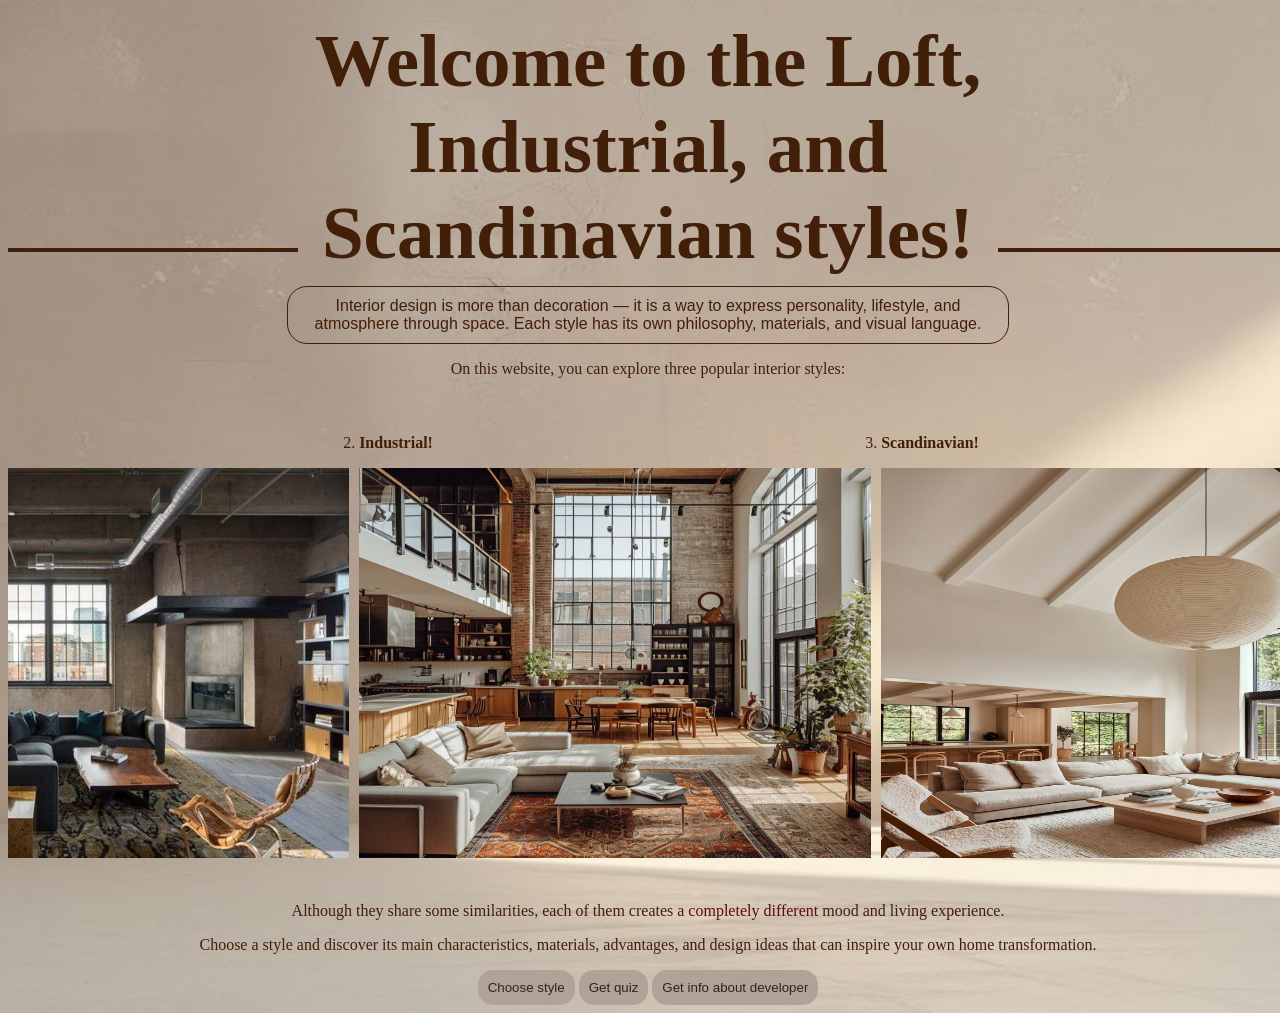
<file: index.html>
<!doctype html>
<html lang="en">
  <head>
    <meta charset="UTF-8" />
    <meta name="viewport" content="width=device-width, initial-scale=1.0" />
    <title>Interior styles</title>
    <link rel="stylesheet" href="./style.css">
  </head>
  <style>
    body{
      text-align: center;
    }
    ol{
      text-align: left;
      margin: 0 auto;
      justify-content: center;
      padding: 0;
      margin: 40px 0 40px;
    }
    </style>
  <body link="blue" vlink="grey" alink="blue" background="./images/background.jpg" style="background-repeat: no-repeat; background-size: cover; ">
    <h1 id="main-title" data-border>
      Interior design styles: Loft, Industrial and Scandinavian
    </h1>
    <p>
      Interior design is more than decoration — it is a way to express
      personality, lifestyle, and atmosphere through space. Each style has its
      own philosophy, materials, and visual language.
    </p>
    <p data-border>
      On this website, you can explore three popular interior styles:
       </p>
      <ol class="pages-list">
        <li class="page"><p><b>Loft</b></p><a href="./loft.html"><img src="./images/loft-example2.jpg" data-current="loft" ></a></li>
        <li class="page"><p><b>Industrial</b></p><a href="./industrial.html"><img src="./images/industrial-example2.jpg" data-current="industrial"  width="512" height="512"></a></li>
        <li class="page"><p><b>Scandinavian</b></p><a href="./scandinavian.html"><img src="./images/scandinavian-example2.jpg" data-current="scandinavian"  width="600" height="734"></a></li>
      </ol>
      </p>
      Although they share some similarities, each of them creates <span style="color:rgb(90, 12, 12); font-weight: 500;"> a completely different</span> mood and living experience.
    </p>
    <p>
      Choose a style and discover its main characteristics, materials,
      advantages, and design ideas that can inspire your own home
      transformation.
    </p>
    <button class="choose-style-button">Choose style</button>
    <button id="quiz" onclick="getQuiz()">Get quiz</button>
    <button class="developer-info">Get info about developer</button>
  </body>
  </html>
  <script src="./script/script.js"></script>
  <script>
    function getQuiz(){
        const style = prompt('Enter your favourite interior style');
    alert(`You entered ${style}`);
    const confirmed = confirm(`Maybe you like another one?`);
    if(confirmed){
      const style = prompt('Enter your another favourite interior style');
      alert(`You entered ${style}`);
    }
    }

  </script>
</file>
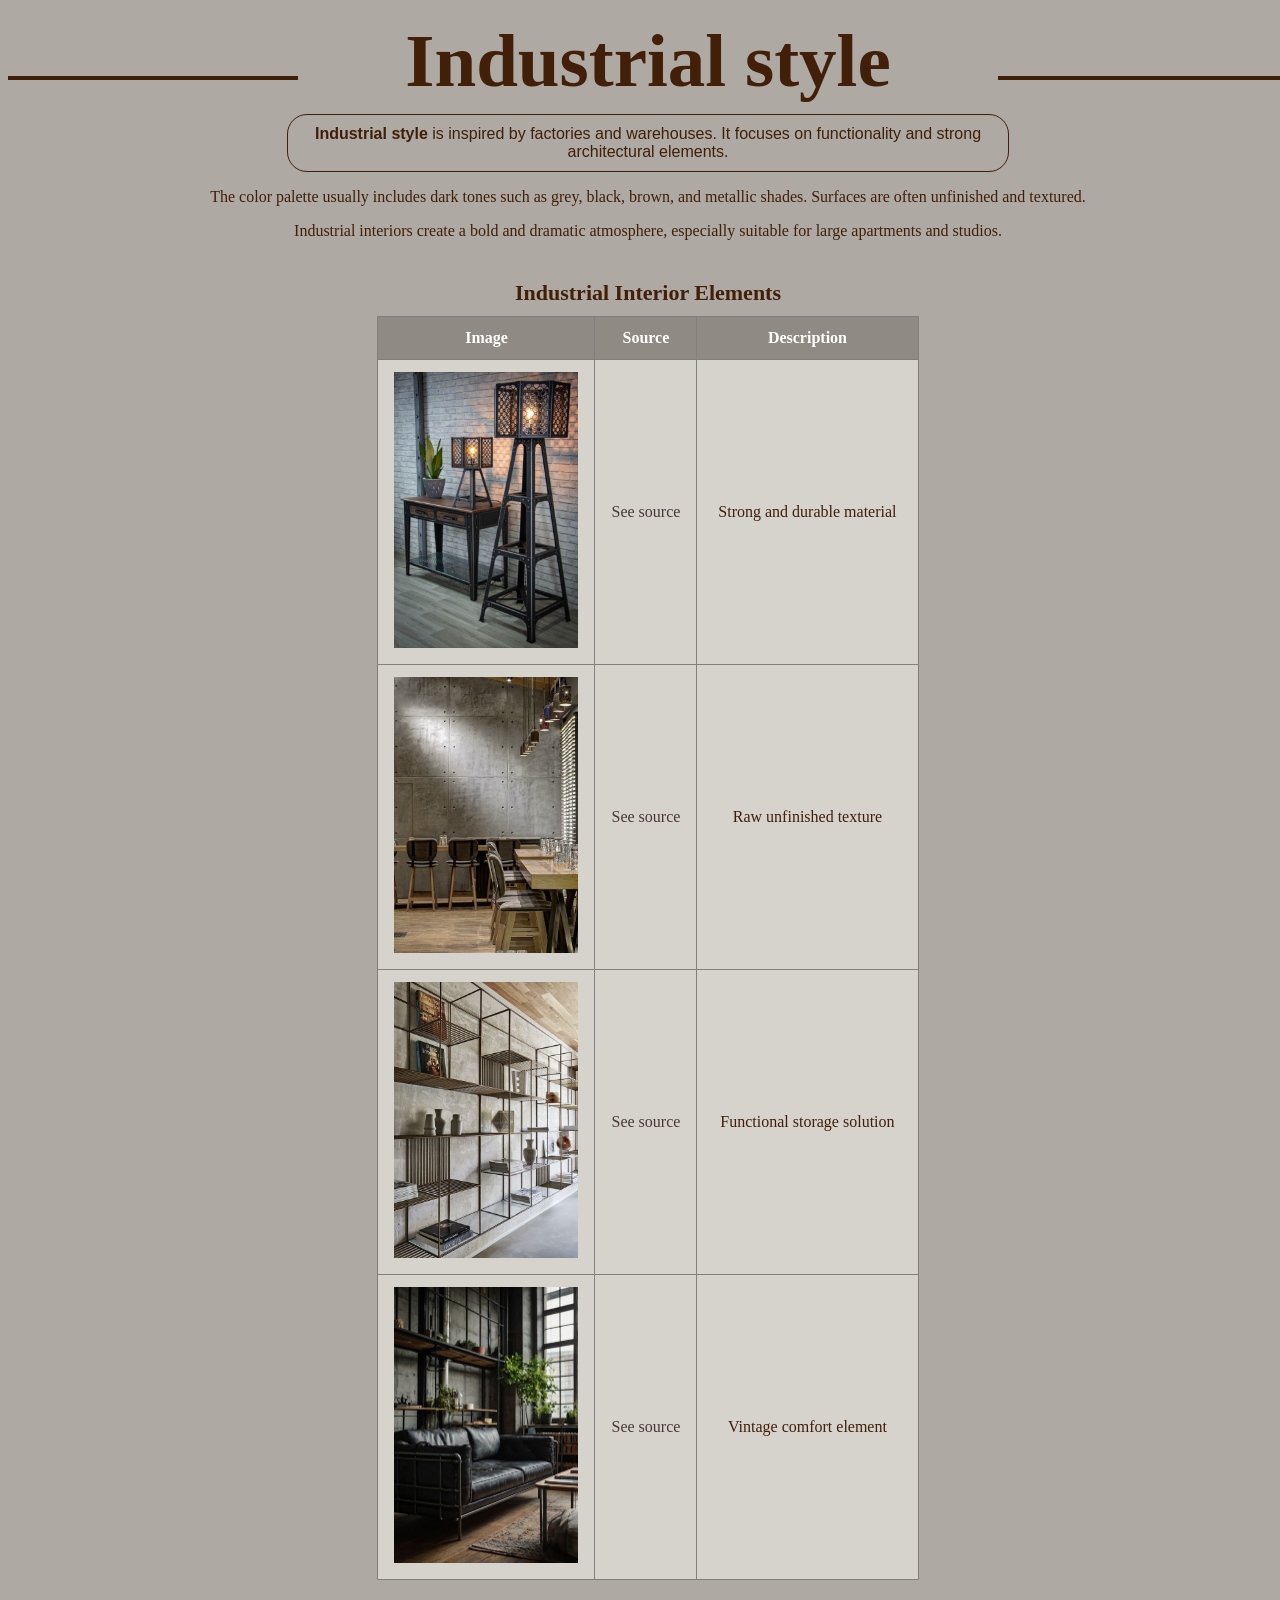
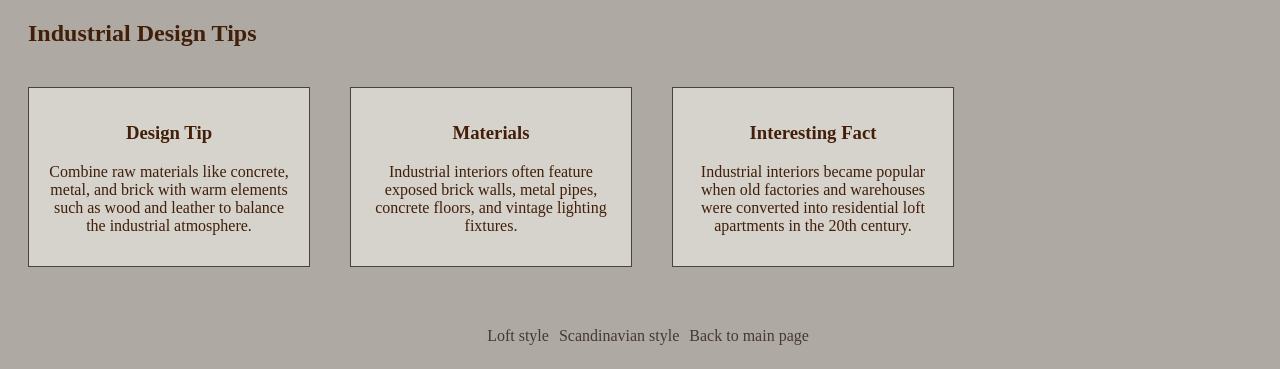
<file: industrial.html>
<!doctype html>
<html lang="en">
  <head>
    <meta charset="UTF-8" />
    <meta name="viewport" content="width=device-width, initial-scale=1.0" />
    <title>Industrial interior style</title>
    <link rel="stylesheet" href="./style.css" />
  </head>
  <style>
    body {
      text-align: center;
    }
    a {
      text-decoration: none;
    }
  </style>
  <body bgcolor="#aea9a2">
    <h1 id="main-title">Industrial style</h1>
    <p>
      <b>Industrial style </b>is inspired by factories and warehouses. It
      focuses on functionality and strong architectural elements.
    </p>
    <p>
      The color palette usually includes dark tones such as grey, black, brown,
      and metallic shades. Surfaces are often unfinished and textured.
    </p>
    <p>
      Industrial interiors create a bold and dramatic atmosphere, especially
      suitable for large apartments and studios.
    </p>
    <table border="1" id="elements">
      <caption>
        <b>Industrial Interior Elements</b>
      </caption>
      <tr bgcolor="pink">
        <th>Image</th>
        <th>Source</th>
        <th>Description</th>
      </tr>
      <tr>
        <td><img src="./images/metal-lamp.jpg" width="184" height="100%" /></td>
        <td>
          <a
            href="https://in.pinterest.com/pin/1091911872186576746/"
            target="_blank"
            >See source</a
          >
        </td>
        <td><p>Strong and durable material</p></td>
      </tr>
      <tr>
        <td>
          <img src="./images/concrete-wall.jpg" width="184" height="100%" />
        </td>
        <td>
          <a
            href="https://in.pinterest.com/pin/8444318038510051/"
            target="_blank"
            >See source</a
          >
        </td>
        <td><p>Raw unfinished texture</p></td>
      </tr>
      <tr>
        <td>
          <img src="./images/steel-shelves.jpg" width="184" height="100%" />
        </td>
        <td>
          <a
            href="https://in.pinterest.com/pin/4011087180980578/"
            target="_blank"
            >See source</a
          >
        </td>
        <td><p>Functional storage solution</p></td>
      </tr>
      <tr>
        <td>
          <img src="./images/leather-sofa.jpg" width="184" height="100%" />
        </td>
        <td>
          <a
            href="https://in.pinterest.com/pin/70439181668362405/"
            target="_blank"
            >See source</a
          >
        </td>
        <td><p>Vintage comfort element</p></td>
      </tr>
    </table>
    <h2 class="design-tip-title">Industrial Design Tips</h2>

    <div class="industrial-box">
      <h3>Design Tip</h3>
      <p>
        Combine raw materials like concrete, metal, and brick with warm elements
        such as wood and leather to balance the industrial atmosphere.
      </p>
    </div>

    <div class="industrial-box">
      <h3>Materials</h3>
      <p>
        Industrial interiors often feature exposed brick walls, metal pipes,
        concrete floors, and vintage lighting fixtures.
      </p>
    </div>

    <div class="industrial-box">
      <h3>Interesting Fact</h3>
      <p>
        Industrial interiors became popular when old factories and warehouses
        were converted into residential loft apartments in the 20th century.
      </p>
    </div>

    <div class="clear"></div>
    <ul type="square" class="navigation" style="justify-content: center">
      <li><a href="./loft.html#definition2">Loft style</a></li>
      <li><a href="./scandinavian.html">Scandinavian style</a></li>
      <li><a href="./index.html">Back to main page</a></li>
    </ul>
  </body>
</html>
<script src="./script//scriptIndustrial.js"></script>
</file>
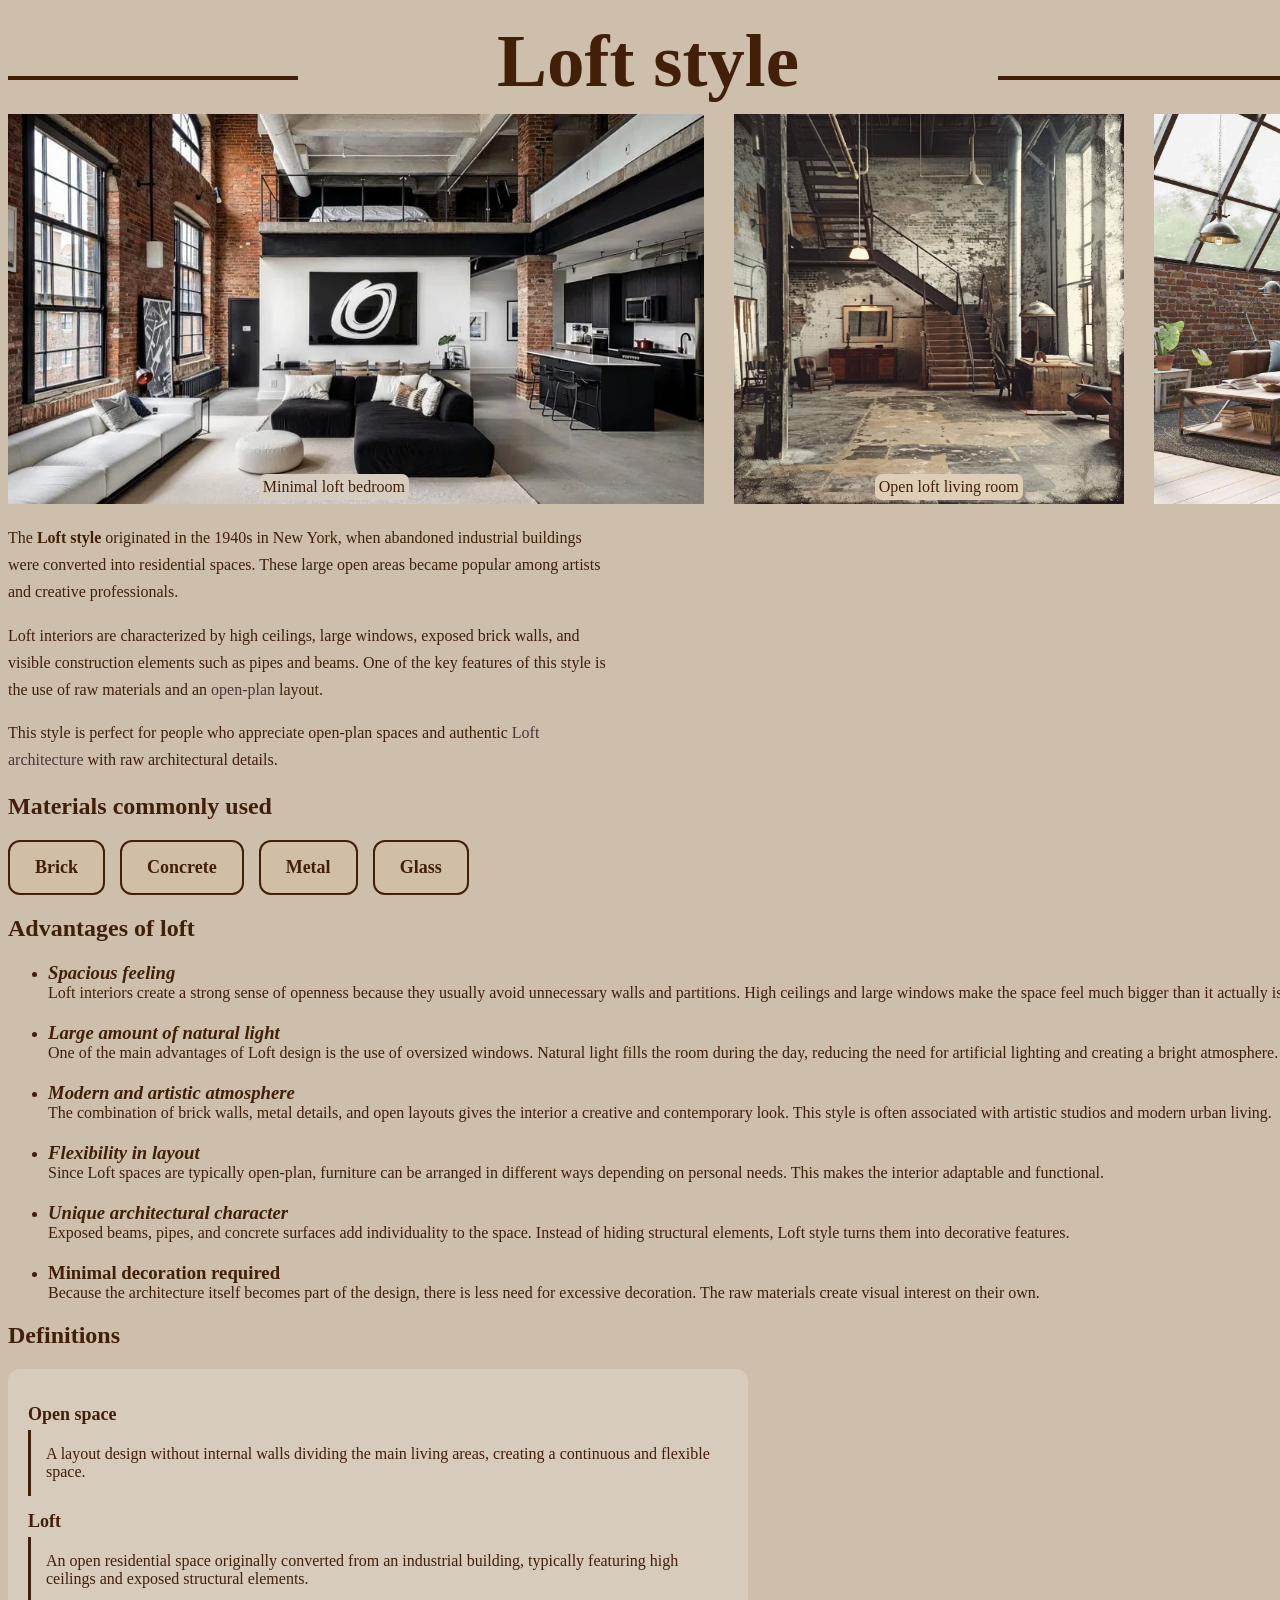
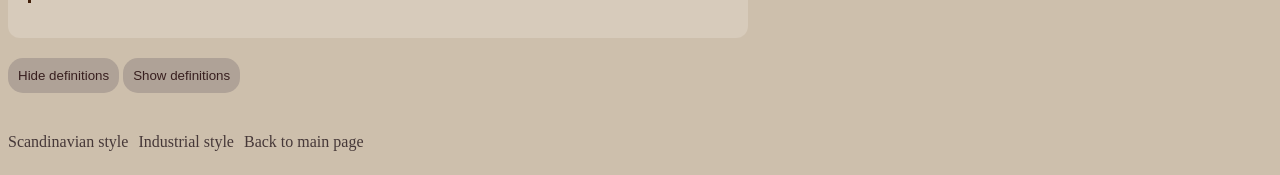
<file: loft.html>
<!doctype html>
<html lang="en">
  <head>
    <meta charset="UTF-8" />
    <meta name="viewport" content="width=device-width, initial-scale=1.0" />
    <title>Loft interior style</title>
    <link rel="stylesheet" href="./style.css" />
  </head>
  <style>
    .advantage {
      margin: 20px 0 20px;
    }
    a {
      text-decoration: none;
    }
  </style>
  <body bgcolor="#cdbfac">
    <h1 id="main-title" class="main-title">Loft style</h1>
    <div class="description">
      <div class="image-card">
        <a
          class="page third-page"
          href="./images/loft-example4.png"
          target="_blank"
          ><img src="./images/loft-example4.png"
        /></a>
        <p class="image-text">Minimal loft bedroom</p>
      </div>
      <div class="image-card">
        <a
          class="page first-page"
          href="./images/loft-example.jpg"
          target="_blank"
          ><img src="./images/loft-example.jpg"
        /></a>
        <p class="image-text">Open loft living room</p>
      </div>
      <div class="image-card">
        <a
          class="page second-page"
          href="./images/loft-example3.png"
          target="_blank"
          ><img src="./images/loft-example3.png"
        /></a>
        <p class="image-text">Industrial kitchen space</p>
      </div>
    </div>
    <div class="text">
      <p>
        The <b>Loft style </b> originated in the 1940s in New York, when
        abandoned industrial buildings were converted into residential spaces.
        These large open areas became popular among artists and creative
        professionals.
      </p>
      <p>
        Loft interiors are characterized by high ceilings, large windows,
        exposed brick walls, and visible construction elements such as pipes and
        beams. One of the key features of this style is the use of raw materials
        and an
        <a href="#definition-open-space">open-plan</a> layout.
      </p>
      <p>
        This style is perfect for people who appreciate open-plan spaces and
        authentic <a href="#definition-loft">Loft architecture</a> with raw
        architectural details.
      </p>
    </div>
    <h2>Materials commonly used</h2>
    <ul id="materials">
      <li>Brick</li>
      <li>Concrete</li>
      <li>Metal</li>
      <li>Glass</li>
    </ul>
    <h2>Advantages of loft</h2>
    <ul class="advantages">
      <li class="advantage">
        <h3><i>Spacious feeling</i></h3>
        <p>
          Loft interiors create a strong sense of openness because they usually
          avoid unnecessary walls and partitions. High ceilings and large
          windows make the space feel much bigger than it actually is.
        </p>
      </li>
      <li class="advantage">
        <h3><i>Large amount of natural light</i></h3>
        <p>
          One of the main advantages of Loft design is the use of oversized
          windows. Natural light fills the room during the day, reducing the
          need for artificial lighting and creating a bright atmosphere.
        </p>
      </li>
      <li class="advantage">
        <h3><i>Modern and artistic atmosphere</i></h3>
        <p>
          The combination of brick walls, metal details, and open layouts gives
          the interior a creative and contemporary look. This style is often
          associated with artistic studios and modern urban living.
        </p>
      </li>
      <li class="advantage">
        <h3><i>Flexibility in layout</i></h3>
        <p>
          Since Loft spaces are typically open-plan, furniture can be arranged
          in different ways depending on personal needs. This makes the interior
          adaptable and functional.
        </p>
      </li>
      <li class="advantage">
        <h3><i>Unique architectural character</i></h3>
        <p>
          Exposed beams, pipes, and concrete surfaces add individuality to the
          space. Instead of hiding structural elements, Loft style turns them
          into decorative features.
        </p>
      </li>
      <li class="advantage">
        <h3>Minimal decoration required</h3>
        <p>
          Because the architecture itself becomes part of the design, there is
          less need for excessive decoration. The raw materials create visual
          interest on their own.
        </p>
      </li>
    </ul>
    <div class="definitions">
      <h2>Definitions</h2>
      <dl>
        <dt id="definition-open-space">Open space</dt>
        <dd>
          A layout design without internal walls dividing the main living areas,
          creating a continuous and flexible space.
        </dd>
        <dt id="definition-loft">Loft</dt>
        <dd>
          An open residential space originally converted from an industrial
          building, typically featuring high ceilings and exposed structural
          elements.
        </dd>
      </dl>
    </div>
    <button class="hide" data-action="hide">Hide definitions</button>
    <button class="show" data-action="show">Show definitions</button>
    <ul type="square" class="navigation">
      <li><a href="./scandinavian.html">Scandinavian style</a></li>
      <li><a href="./industrial.html#elements">Industrial style</a></li>
      <li><a href="./index.html">Back to main page</a></li>
    </ul>
  </body>
</html>
<script src="./script//scriptLoft.js"></script>
</file>
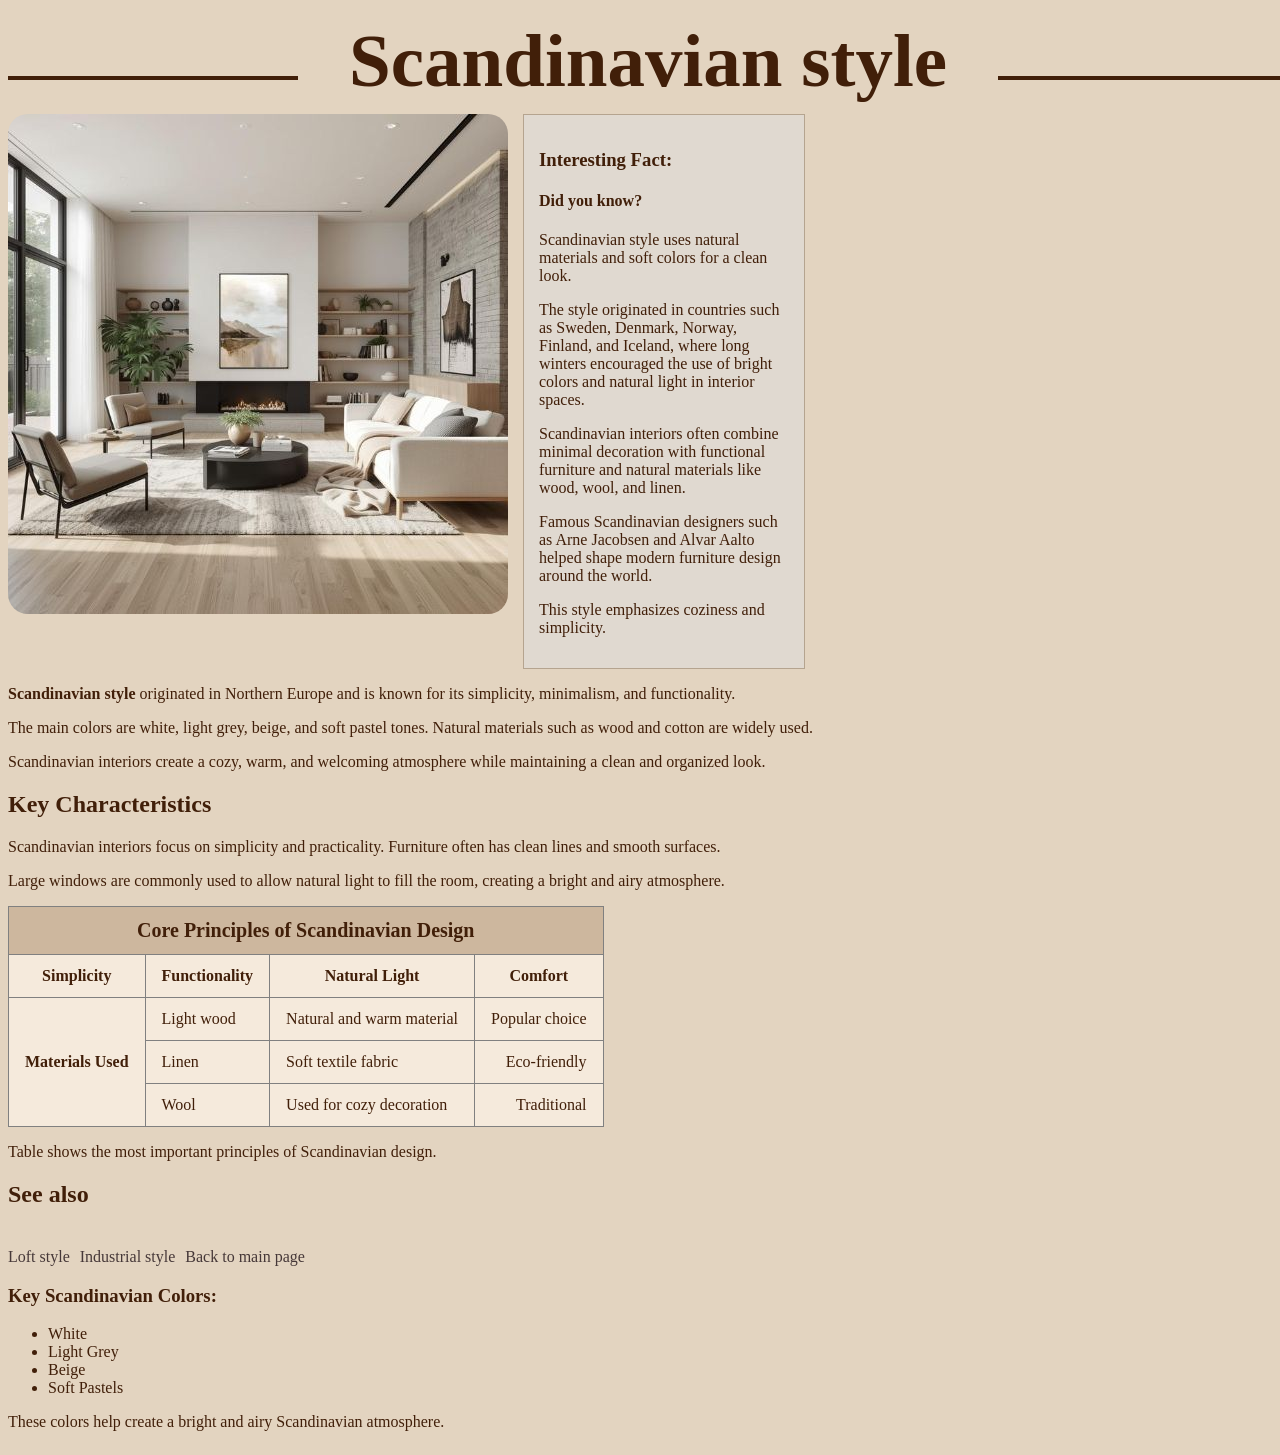
<file: scandinavian.html>
<!doctype html>
<html lang="en">
  <head>
    <meta charset="UTF-8" />
    <meta name="viewport" content="width=device-width, initial-scale=1.0" />
    <title>Scandinavian Intreior style</title>
    <link rel="stylesheet" href="./style.css" />
  </head>
  <style>
    a {
      text-decoration: none;
    }
  </style>
  <body bgcolor="#e3d4c0">
    <h1 id="main-title" class="main-title">Scandinavian style</h1>
    <div class="top-row">
      <a href="./images/scandinavian-example.jpg" target="_blank"
        ><img
          class="scandinavian-image"
          src="./images/scandinavian-example.jpg"
          width="1000"
          height="1000"
      /></a>
      <div class="fact-box">
        <h4>Did you know?</h4>
        <p>
          Scandinavian design became globally popular in the 1950s and is still
          one of the most influential interior styles today.
        </p>
        <p>
          The style originated in countries such as Sweden, Denmark, Norway,
          Finland, and Iceland, where long winters encouraged the use of bright
          colors and natural light in interior spaces.
        </p>

        <p>
          Scandinavian interiors often combine minimal decoration with
          functional furniture and natural materials like wood, wool, and linen.
        </p>

        <p>
          Famous Scandinavian designers such as Arne Jacobsen and Alvar Aalto
          helped shape modern furniture design around the world.
        </p>
      </div>
      <iframe
        class="scandinavian-frame"
        src="https://assets.pinterest.com/ext/embed.html?id=27162403995381173"
        height="370"
        width="345"
        frameborder="0"
        scrolling="no"
      ></iframe>
    </div>
    <div style="clear: both"></div>
    <p>
      <b>Scandinavian style </b> originated in Northern Europe and is known for
      its simplicity, minimalism, and functionality.
    </p>
    <p>
      The main colors are white, light grey, beige, and soft pastel tones.
      Natural materials such as wood and cotton are widely used.
    </p>
    <p>
      Scandinavian interiors create a cozy, warm, and welcoming atmosphere while
      maintaining a clean and organized look.
    </p>
    <h2>Key Characteristics</h2>
    <p>
      Scandinavian interiors focus on simplicity and practicality. Furniture
      often has clean lines and smooth surfaces.
    </p>
    <p>
      Large windows are commonly used to allow natural light to fill the room,
      creating a bright and airy atmosphere.
    </p>
    <table
      border="1"
      cellpadding="10"
      cellspacing="5"
      class="scandinavian-table"
    >
      <tr>
        <th colspan="4" align="center" class="table-head">
          Core Principles of Scandinavian Design
        </th>
      </tr>
      <tr align="center">
        <td><b>Simplicity</b></td>
        <td><b>Functionality</b></td>
        <td><b>Natural Light</b></td>
        <td><b>Comfort</b></td>
      </tr>
      <tr>
        <td rowspan="3" align="center">
          <b>Materials Used</b>
        </td>
        <td align="left">Light wood</td>
        <td align="left">Natural and warm material</td>
        <td align="right">Popular choice</td>
      </tr>
      <tr>
        <td align="left">Linen</td>
        <td align="left">Soft textile fabric</td>
        <td align="right">Eco-friendly</td>
      </tr>
      <tr>
        <td align="left">Wool</td>
        <td align="left">Used for cozy decoration</td>
        <td align="right">Traditional</td>
      </tr>
    </table>
    <h2>See also</h2>
    <ul type="square" class="navigation">
      <li><a href="./loft.html#definition-loft">Loft style</a></li>
      <li><a href="./industrial.html#elements">Industrial style</a></li>
      <li><a href="./index.html">Back to main page</a></li>
    </ul>
  </body>
</html>
<script src="./script/scriptScandinavian.js"></script>
</file>
<file: style.css>
body {
  color: rgb(65, 31, 9);
}

html,
body {
  overflow-x: hidden;
  width: 100%;
}
a:link {
  color: #463838 !important;
}

a:visited {
  color: #917c7c;
}

a:active {
  color: #330909;
}

.navigation {
  padding: 0;
  margin-top: 40px;
  list-style: none;
  display: flex;
  gap: 10px;
}

dl {
  max-width: 700px;
  margin: 20px 0;
  background: #d7cbbb;
  border-radius: 12px;
  padding: 20px;
}

dl > dt {
  font-weight: bold;
  font-size: 18px;
  margin-top: 15px;
  color: rgb(65, 31, 9);
}

dl > dd {
  margin: 5px 0 15px;
  padding: 15px;
  border-left: 3px solid rgb(65, 31, 9);
}

#main-title {
  position: relative;
  text-align: center;
  max-width: 700px;
  font-size: 75px;
  margin: 10px auto;
}

#main-title::before,
#main-title::after {
  position: absolute;
  bottom: 24px;
  display: block;
  content: "";
  border: 2px solid rgb(65, 31, 9);
  width: 352px;
}

#main-title::before {
  left: 100%;
}

#main-title::after {
  right: 100%;
}

#main-title + p {
  font-family:
    "Lucida Sans", "Lucida Sans Regular", "Lucida Grande",
    "Lucida Sans Unicode", Geneva, Verdana, sans-serif;
  font-weight: 500px;
  border: 1px solid rgb(65, 31, 9);
  border-radius: 20px;
  max-width: 700px;
  padding: 10px;
  margin: 0 auto;
}

.pages-list {
  display: flex;
  gap: 10px;
}

.image-card {
  position: relative;
}

.image-card img:hover {
  transform: scale(1.08);
}

.image-card:first-child .image-text {
  background-color: rgb(214, 205, 192);
}

.image-text {
  position: absolute;
  left: 36%;
  bottom: -8px;
  background-color: rgb(223, 206, 183);
  padding: 4px;
  border-radius: 7px;
}

.choose-style-button,
#quiz,
.developer-info,
.hide,
.show {
  cursor: pointer;
  border-radius: 15px;
  color: #381f1f;
  background-color: #afa297;
  border: #dbc7ad;
  padding: 10px;
}

.page img {
  flex-basis: calc((100% - 20px) / 3);
  height: 390px;
}

.description {
  display: flex;
  gap: 30px;
}

.text {
  max-width: 600px;
  line-height: 1.7;
}

.advantages li h3,
.advantages li p {
  margin: 0;
}

#materials {
  list-style: none;
  padding: 0;
  margin: 20px 0;
  display: flex;
  gap: 15px;
}

#materials > li {
  background: #d1bea6;
  border: 2px solid rgb(65, 31, 9);
  border-radius: 12px;
  padding: 15px 25px;
  font-size: 18px;
  font-weight: 600;
}

.dark {
  border-radius: 10px;
  padding: 5px;
  background-color: #978b7a;
}

.top-row {
  display: flex;
  gap: 15px;
}

.scandinavian-image {
  width: 500px;
  height: 500px;
  border-radius: 20px;
}

.scandinavian-frame {
  margin: 10px;
}

.fact-box {
  top: 80px;
  right: 40px;
  width: 250px;
  background: #e0d9d0;
  border: 1px solid #b5a48f;
  padding: 15px;
}

table {
  border-collapse: collapse;
  background: #f5eadc;
}

.table-head {
  background: #cdb79e;
  font-size: 20px;
  padding: 12px 16px;
}

.scandinavian-table td {
  padding: 12px 16px;
}

iframe {
  float: right;
  margin: 20px;
  border-radius: 12px;
  box-shadow: 0 8px 20px rgba(0, 0, 0, 0.15);
}

#elements {
  margin: 40px auto;
  background: #d6d2cc;
}

#elements caption {
  font-size: 22px;
  margin-bottom: 10px;
}

#elements th,
#elements td {
  padding: 12px 16px;
  text-align: center;
}

#elements p {
  padding: 5px;
}

#elements th {
  background: #8f8a84;
  color: white;
}

.industrial-box {
  float: left;
  width: 250px;
  padding: 15px;
  margin: 20px;
  border: 1px solid #444;
  background: #d6d2cc;
}

.clear {
  clear: both;
}

.design-tip-title {
  text-align: left;
  margin-left: 20px;
}
</file>
